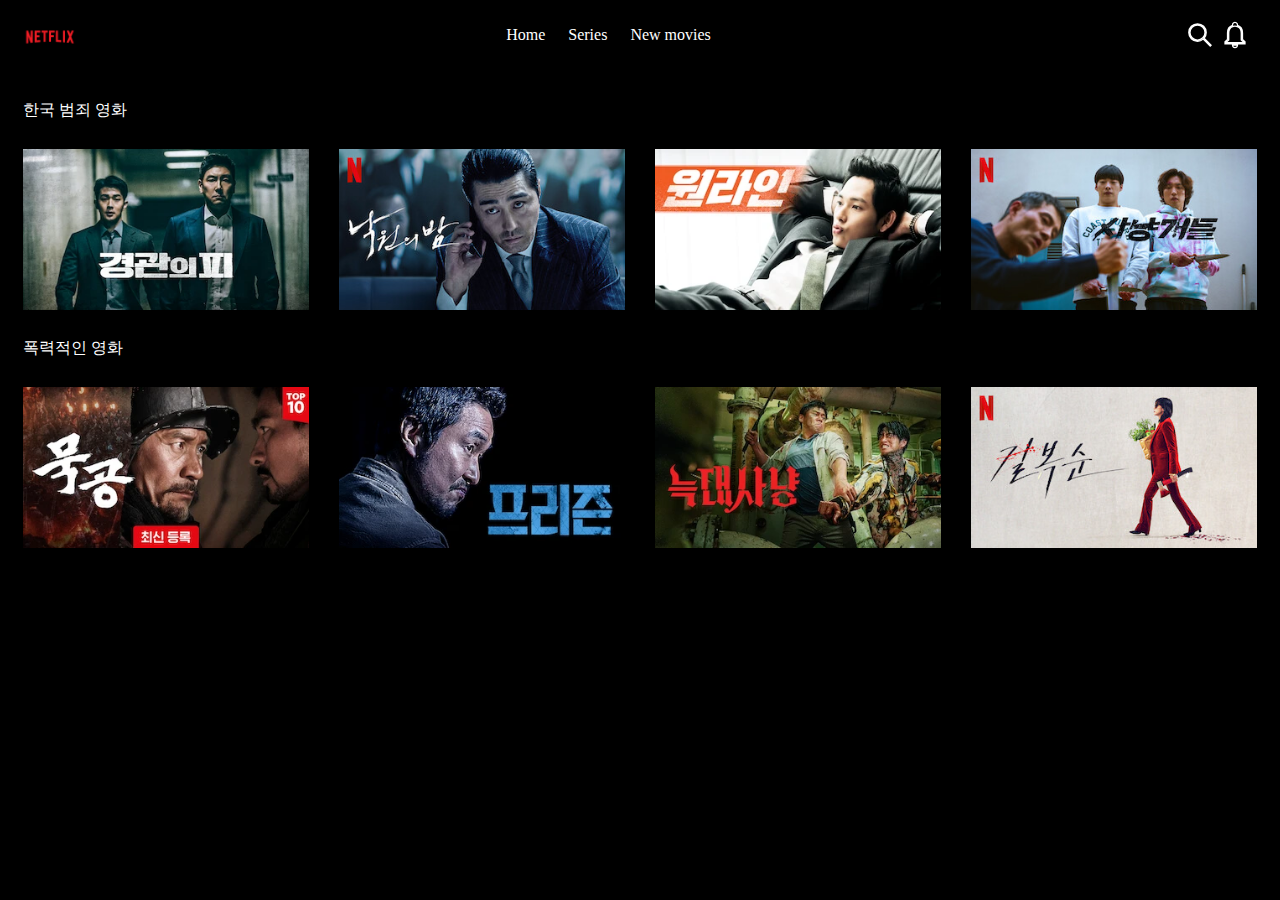
<file: 00.1넷플릭스/index.html>
<!DOCTYPE html>
<html lang="en">
<head>
    <meta charset="UTF-8">
    <meta name="viewport" content="width=device-width, initial-scale=1.0">
    <title>Document</title>
    <link rel="stylesheet" href="styles.css">
    <link rel="stylesheet" href="video.css">
</head>
<body>
    <header class="header">
        <div class="left_section">
            <a href="index.html" class="logo">
                <img src="assets/images/netflix-logo.png" class="header_logo" alt="logo">
            </a>
        </div>

        <div class="middle_section">
            <span class="header_menu"><a href="#">Home</a></span>
            <span class="header_menu"><a href="#">Series</a></span>
            <span class="header_menu"><a href="#">New movies</a></span>
        </div>

        <div class="right_section">
            <div class="search-icon">
                <img class="upload-icon" src="assets/images/search.svg" alt="search">
            </div>
            
            <div class="notifications-icon">
                <img class="upload-icon" src="assets/images/notifications.svg" alt="notifications">
            </div>
        </div>
    </header>

    <section class="video-grid">
        <div class="video-title">한국 범죄 영화</div>
        <div class="thumbnail-row">
            <img class="thumbnail" src="assets/images/경관의피.webp" alt="경관의피">
            <img class="thumbnail" src="assets/images/낙원의밤.jpg" alt="낙원의밤">
            <img class="thumbnail" src="assets/images/원라인.webp" alt="원라인">
            <img class="thumbnail" src="assets/images/사냥개들.jpg" alt="사냥개들">
        </div>
        <div class="video-title">폭력적인 영화</div>
        <div class="thumbnail-row">
            <img class="thumbnail" src="assets/images/묵공.webp" alt="묵공">
            <img class="thumbnail" src="assets/images/프리즌.webp" alt="프리즌">
            <img class="thumbnail" src="assets/images/늑대사냥.webp" alt="늑대사냥">
            <img class="thumbnail" src="assets/images/킬복순.jpg" alt="킬복순">
        </div>
    </section>

</body>
</html>
</file>
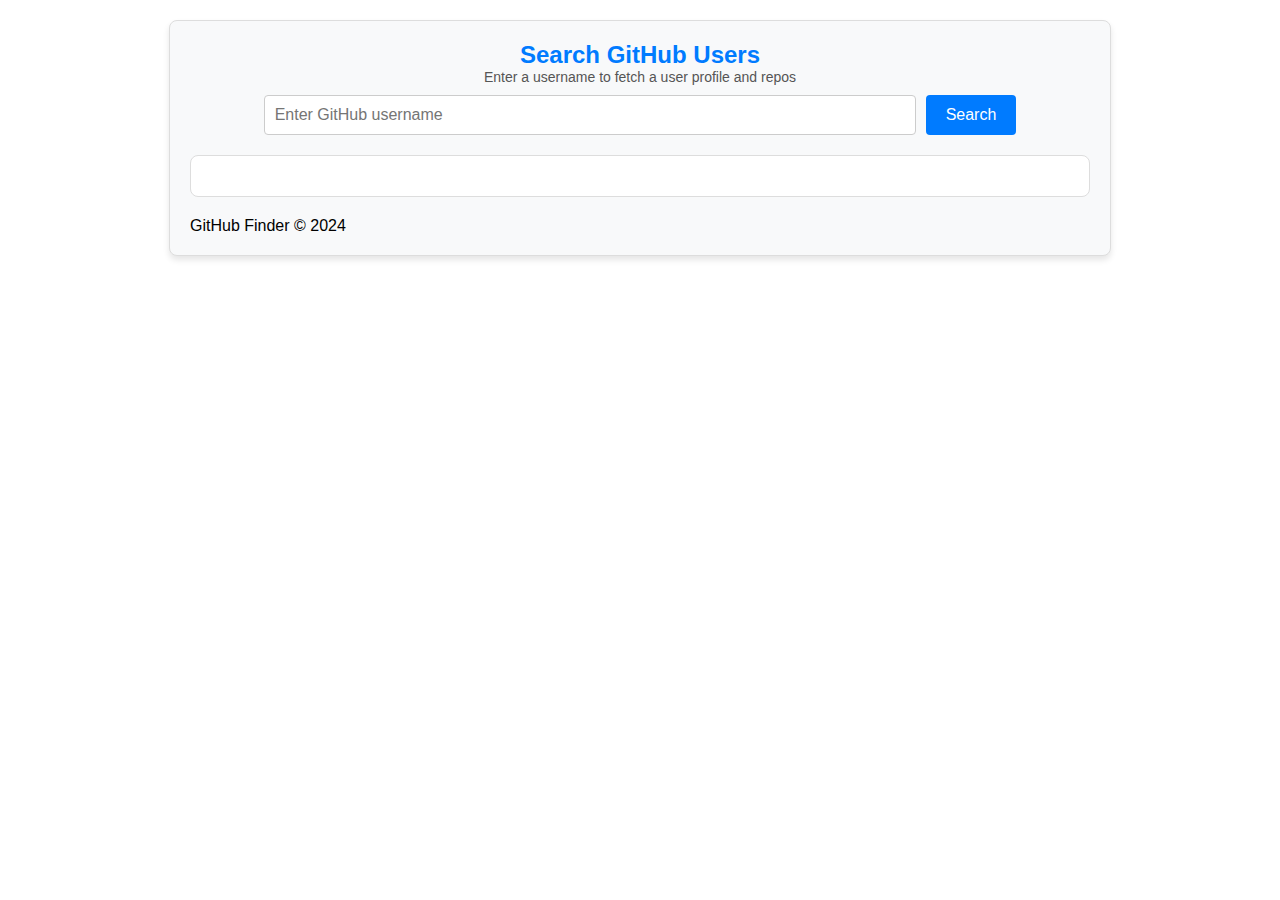
<file: github finder/index.html>
<!DOCTYPE html>
<html lang="en">
<head>
  <meta charset="UTF-8">
  <meta name="viewport" content="width=device-width, initial-scale=1.0">
  <title>GitHub Finder</title>
  <link rel="stylesheet" href="styles.css">
</head>
<body>
  <div class="container">
    <header>
      <h1>Search GitHub Users</h1>
      <p>Enter a username to fetch a user profile and repos</p>
      <form id="search-form">
        <input type="text" id="username" placeholder="Enter GitHub username">
        <button type="submit">Search</button>
      </form>
    </header>
    <main>
      <div id="spinner" class="spinner" style="display: none;">Loading...</div>
      <div id="profile" class="profile"></div>
      <div id="repos" class="repos"></div>
    </main>
    <footer>
      <p>GitHub Finder &copy; 2024</p>
    </footer>
  </div>
  <script src="script.js"></script>
</body>
</html>
</file>
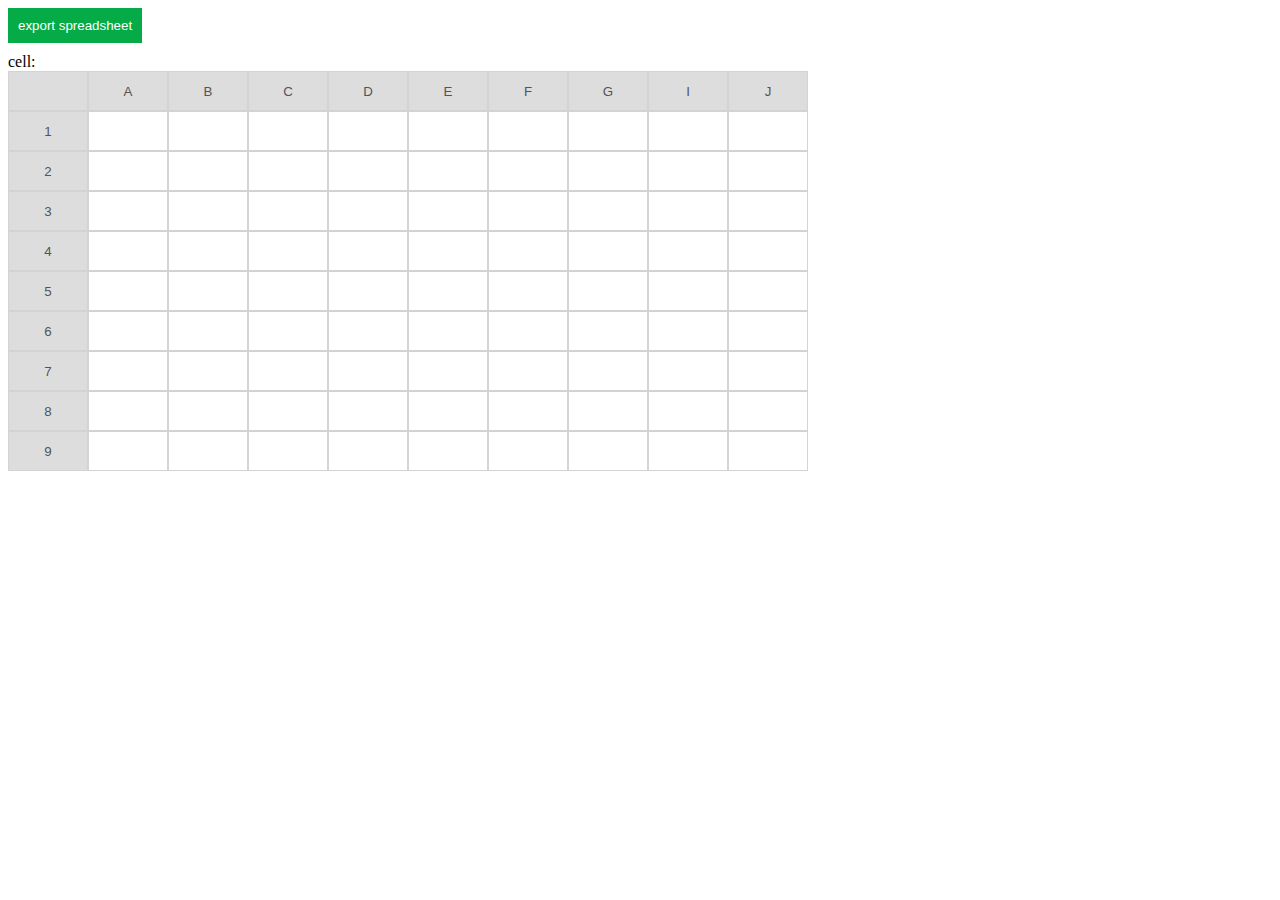
<file: spreadsheet/index.html>
<!DOCTYPE html>
<html lang="en">
<head>
    <meta charset="UTF-8">
    <meta name="viewport" content="width=device-width, initial-scale=1.0">
    <title>Document</title>
    <link rel="stylesheet" href="styles.css">
</head>
<body>
    <button id ="export-btn">export spreadsheet</button>
    <div>cell: <span id="cell-status"></span></div>
    <div id="spreadsheet-container"></div>
    <script src="script.js"></script>
</body>
</html>
</file>
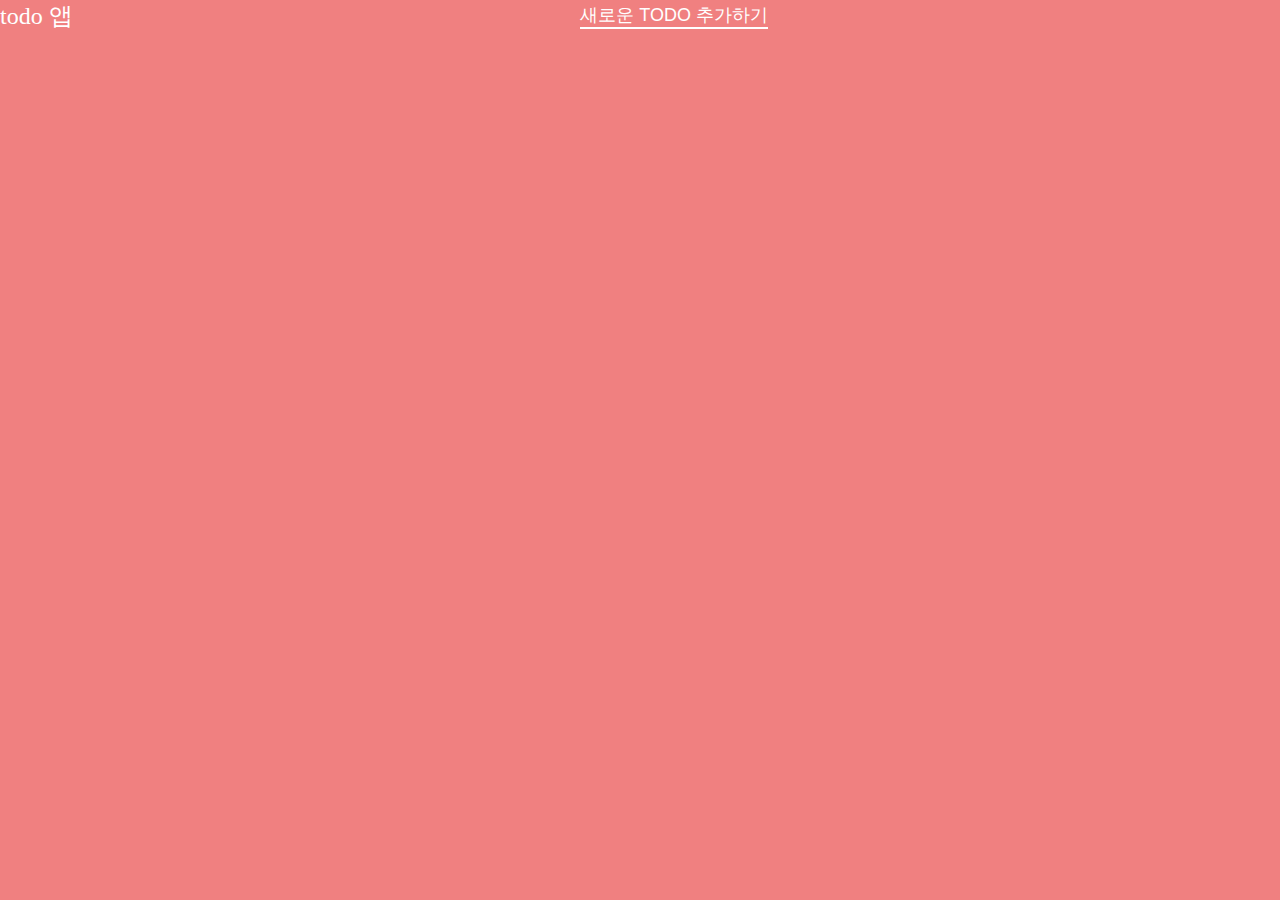
<file: todo/index.html>
<!DOCTYPE html>
<html lang="en">
<head>
    <meta charset="UTF-8">
    <meta name="viewport" content="width=device-width, initial-scale=1.0">
    <title>Document</title>
    <link rel="stylesheet" href="styles.css">
    <link href="https://fonts.googleapis.com/icon?family=Material+Icons" rel="stylesheet">
</head>
<body>
    <div class="app">
        <header>
            <h1>todo 앱</h1>
            <button id="create-btn"> 새로운 todo 추가하기</button>
        </header>
        <div class="todo-list" id="list"></div>
    </div>
    <script src="script.js"></script>
</body>
</html>
</file>
<file: 00.1넷플릭스/styles.css>
* {
    background-color: black;
}

.header {
    height: 70px;
    display: flex;
    flex-direction: row;
    justify-content: space-between;

    position: fixed;
    top:0;
    left:0;
    right:0;
    z-index:100;

    background-color: black;
}

.left_section{
    display: flex;
    margin-right: 15px;
    align-items: center;
}

.logo{
    overflow: hidden;
    max-height: 40px;
}

.header_logo {
    max-height: initial;
    width: 60px;
    height: 60px;
    margin-left: 20px;
    margin-top: -10%;
    display: flex;
    flex-direction: row;
    position: relative;
    
}

.middle_section {
    display: flex;
    flex-direction: row;
    align-items: center;
    margin-left: 50px;
    color: white;
    position: relative;

}

.header_menu {
    padding-right: 13px;
    margin-left: 5px;
    padding-left: 5px;
    flex-direction: row;
    align-self: auto;
}

.header_menu a:link {
    color: white;
    text-decoration: none;
}

.header_menu a:visited {
    color: white;
    text-decoration: none;
}

.right_section {
    display: flex;
    align-items: center;
    justify-content: flex-end;
    margin-right: 20px;
    width: 180px;
    padding-right: 5px;
}

.search-icon,
.notifications-icon {
    position: relative;
    display: flex;
    align-items: center;
    padding-right: 5px;
}

.search-icon img,
.notifications-icon img{
    height: 30px;
}
</file>
<file: 00.1넷플릭스/video.css>
.video-grid {
    margin-top: 100px;
    margin-left: 15px;
    display: grid;
    column-gap: 16px;
    row-gap: 20px;
}

.video-title {
    color: white;
    margin-bottom:8px;
}

.thumbnail-row {
    margin-bottom: 8px;
    position: relative;
    display: grid;
    grid-template-columns: repeat(auto-fit, minmax(300px, 1fr));
    row-gap: 25px;
    column-gap: 15px;

}

.thumbnail:hover{
    transform: scale(1.2);
    transition: transform 0.3 ease;
}

.thumbnail {
    width: 95%;
    height: auto;
}
</file>
<file: spreadsheet/styles.css>
#export-btn{
    background: #04ab46;
    color: white;
    border:none;
    padding: 10px;
    display: inline-block;
    margin-bottom: 10px;
    cursor: pointer;
}

.cell-row {
    display: flex;
}

.cell {
    width: 80px;
    border: 1px solid lightgray;
    height: 40px;
    outline: none;
    box-sizing: border-box;
}

.cell.header {
    text-align: center;
    background: #ddd
}

.cell.header.active {
    background: lightblue;
    color: white;
}
</file>
<file: todo/styles.css>
* {
	margin: 0;
	padding: 0;
	box-sizing: border-box;
}

button {
	background: none;
	outline: none;
	border: none;
	cursor: pointer;
}

body {
	background-color: lightcoral;
	color: #fff;
}

main {
	min-height: 100vh;
	display: flex;
	justify-content: center;
	padding: 2rem 1.5rem;
}

.app {
	width: 100%;
	max-width: 768px;
}

.app header {
	display: flex;
	align-items: center;
	justify-content: space-between;
	margin-bottom: 1rem;
}

.app header h1 {
	color: #fff;
	font-size: 24px;
	font-weight: 400;
}

.app header button {
	color: #fff;
	font-size: 18px;
	border-bottom: 2px solid #fff;
	text-transform: uppercase;
}

.item {
	display: flex;
	align-items: center;
	justify-content: space-between;
	padding: 1.5rem;
	border-radius: 1rem;
	background-color: lightblue;
	box-shadow: 0 0 4px rgba(0, 0, 0, 0.1);
	margin-bottom: 1.5rem;
}

.item:last-of-type {
	margin-bottom: 0;
}

.item input[type="checkbox"] {
	margin-right: 1rem;
}

.item input[type="text"] {
	appearance: none;
	background: none;
	border: none;
	outline: none;
	font-weight: 400;
	color: black;
	font-size: 20px;
	flex: 1 1 0%;
	margin-right: 1rem;
}

.item input[type="text"]:not(:disabled) {
	border-bottom: 2px solid #fff;
}

.item.complete {
	opacity: 0.7;
}

.item.complete input[type="text"] {
	text-decoration: line-through;
}

.item:hover,
.item:focus-within {
	outline: 2px solid #fff;
}

.actions button {
	color: crimson;
	margin-right: 1rem;
	opacity: 0.8;
	transform: 0.1s;
}

.actions button.remove-btn {
	color: crimson;
}

.actions button:hover {
	opacity: 1;
}

.actions button:last-of-type {
	margin-right: 0;
}
</file>
<file: github finder/styles.css>
/* Reset */
body, h1, p, ul {
    margin: 0;
    padding: 0;
    box-sizing: border-box;
    font-family: Arial, sans-serif;
  }
  
  /* 전체 레이아웃 */
  .container {
    max-width: 900px;
    margin: 20px auto;
    padding: 20px;
    background-color: #f8f9fa;
    border: 1px solid #ddd;
    border-radius: 8px;
    box-shadow: 0 4px 6px rgba(0, 0, 0, 0.1);
  }
  
  header {
    text-align: center;
    margin-bottom: 20px;
  }
  
  header h1 {
    font-size: 24px;
    color: #007bff;
  }
  
  header p {
    font-size: 14px;
    color: #555;
  }
  
  #search-form {
    display: flex;
    justify-content: center;
    margin-top: 10px;
  }
  
  #search-form input {
    width: 70%;
    padding: 10px;
    font-size: 16px;
    border: 1px solid #ccc;
    border-radius: 4px;
  }
  
  #search-form button {
    padding: 10px 20px;
    font-size: 16px;
    background-color: #007bff;
    color: white;
    border: none;
    border-radius: 4px;
    margin-left: 10px;
    cursor: pointer;
  }
  
  #search-form button:hover {
    background-color: #0056b3;
  }
  
  /* 프로필 섹션 */
  .profile {
    display: flex;
    align-items: center;
    gap: 20px;
    margin-top: 20px;
    padding: 20px;
    border: 1px solid #ddd;
    background: #fff;
    border-radius: 8px;
  }
  
  .profile img {
    width: 100px;
    border-radius: 50%;
  }
  
/* 프로필 정보 섹션 */
.profile-info {
    display: flex;
    margin-top: 10px;
    text-align: left;
    justify-content: center;

  }
  
  .profile-info h2 {
    margin-bottom: 10px;
  }
  
  .profile-info .info-item {
    font-size: 14px;
    margin: 5px;
    border-radius: 4px;
  }
  
  .profile-info a {
    display: inline-block;
    margin-top: 10px;
    padding: 8px 12px;
    color: #fff;
    background-color: #007bff;
    border-radius: 4px;
    text-decoration: none;
  }
  
  .profile-info div {
    display: inline-block;
    margin-top: 10px;
    padding: 8px 12px;
    color: #fff;
    background-color: green;
    border-radius: 4px;
    text-decoration: none;
  }

  .profile-info a:hover {
    background-color: #0056b3;
  }
  

  
  /* 리포지토리 섹션 */
  .repos {
    margin-top: 20px;
  }
  
  .repos h3 {
    margin-bottom: 10px;
  }
  
  .repo {
    background: #f9f9f9;
    border: 1px solid #ddd;
    padding: 15px;
    border-radius: 6px;
    margin-bottom: 15px;
    text-align: left;
  }
  
  .repo h4 {
    font-size: 16px;
    color: #333;
    margin-bottom: 10px;
  }
  
  /* 리포지토리 통계 섹션 */
  .repo-stats {
    display: flex;
    gap: 15px;
    font-size: 14px;
  }
  
  .repo-stats .stat {
    display: flex;
    align-items: center;
    background: #fff;
    padding: 5px 10px;
    border: 1px solid #ddd;
    border-radius: 4px;
    font-size: 14px;
  }
  
  .repo-stats .stat span {
    font-size: 16px;
    margin-right: 5px;
    color: #007bff;
  }
  
  /* Spinner */
  .spinner {
    text-align: center;
    font-size: 18px;
    color: #007bff;
  }
</file>
